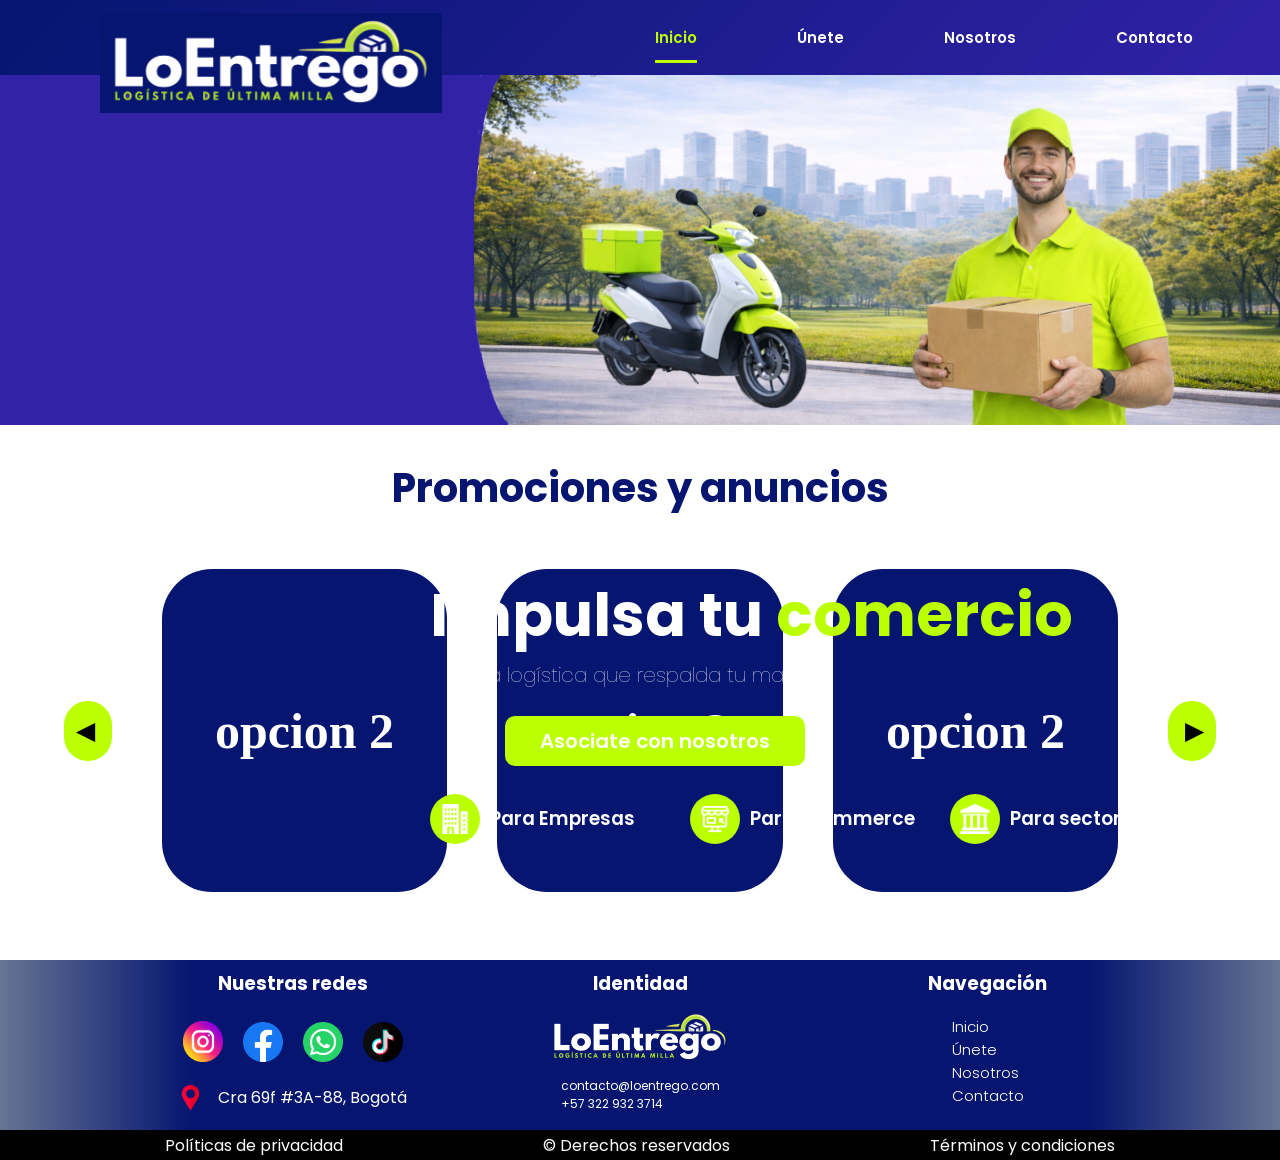
<file: index.html>
<!DOCTYPE html>
<html lang ="en">   
<head>   
    <link rel="stylesheet" href="CSS/stylesindex.css">
    <link href="https://fonts.googleapis.com/css2?family=Poppins:wght@400;600&display=swap" rel="stylesheet">
    <link href="https://fonts.googleapis.com/css2?family=League+Spartan:wght@100..900&display=swap" rel="stylesheet">
    <meta charset="UTF-8">
    <meta name="viewport" content="width=device-width, initial-scale=1.0">
    <title>Lo entrego - Tu Servicio de Mensajería</title>
</head>

<body>
<header>
    
    <div class="logo">
        <a href="index.html"><img src="IMG/LoEntrego2026 (1).png" class="logo-header"></a>
    </div>

    <nav class="menu">        
        <a href="index.html" class="singular">Inicio</a>
        <a href="Pages/Únete.html" class="prural">Únete</a>
        <a href="Pages/Nosotros.html" class="prural">Nosotros</a>
        <a href="Pages/Contacto.html" class="prural">Contacto</a>
    </nav>

</header>

<main>      

    <section class="section1">
        
        <div class="sect1-contenedor-derecho">
            <img src="IMG/imagen principal.png" class="fondo">
        </div>

        <div class="sect1-contenedor-izquierdo">
            <div class="primera-parte">
                <h1>Impulsa tu <span>comercio</span> </h1>
            </div>

            <div class="segunda-parte">
                <h2>La logística que respalda tu marca</h2>
            </div>

            <div class="tercera-parte">
                <button onclick="location.href='Pages/Únete.html'">Asociate con nosotros</button>
            </div>

            <div class="cuarta-parte">
                <div class="contenedor">
                    <div class="base">
                        <img src="IMG/edificios.png" class="imgsect4">
                    </div>
                    <h3>Para Empresas</h3>
                </div>
                <div class="contenedor">
                    <div class="base">
                        <img src="IMG/tienda-online.png" class="imgsect4">
                    </div>
                    <h3>Para Ecommerce</h3>
                </div>
                <div class="contenedor">
                    <div class="base">
                        <img src="IMG/edificio-del-banco.png" class="imgsect4">
                    </div>
                    <h3>Para sector público</h3>                                       
                </div>
            </div>
        </div>
    </section>

    <section class="section2">

        <h2>Promociones y anuncios</h2>

        <div class="sect2-contenedor-principal">
            
            <button class="atras">
                ◀
            </button>

            <div class="opción-31">opcion 2</div>
            <div class="opción-32">opcion 2</div>
            <div class="opción-33">opcion 2</div>    

            <button class="adelante">
                ▶
            </button> 

        </div>

    </section>
</main> 

<footer>

    <section class="contenedor-principal">
        <div class="cuadro">

            <h3>Nuestras redes</h3>

            <div class="text-redes">
                <img class="img-posicion-footer" src="IMG/marcador-de-posicion.png">
                <div>Cra 69f #3A-88, Bogotá</div>
            </div>

            <div class="redes">
                <a href="google.com" target="_blank"><img src="IMG/instagram.png" class="imgredes"></a>
                <a href="https://www.facebook.com/p/Lo-Entrego-61574848274230/" target="_blank"><img src="IMG/facebook.png" class="imgredes"></a>
                <a href="https://wa.me/573229323714" target="_blank"><img src="IMG/social.png" class="imgredes"></a>
                <a href="google.com" target="_blank"><img src="IMG/tik-tok.png" class="imgredes"></a>
            </div>

        </div>
        <div class="cuadro">

            <h3>Identidad</h3>

            <a href="index.html"><img src="IMG/LoEntrego2026 (1).png" class="logofooter"></a>

            <ul class="identidad-footer">
                <li>contacto@loentrego.com</li>
                <li>+57 322 932 3714</li>
            </ul>

        </div>
        <div class="cuadro">

            <h3>Navegación</h3>

            <ul class="nav-footer">
                <li><a href="index.html">Inicio</a></li>
                <li><a href="Pages/Únete.html">Únete</a></li>
                <li><a href="Pages/Nosotros.html">Nosotros</a></li>
                <li><a href="Pages/Contacto.html">Contacto</a></li>
            </ul>


        </div>
    </section>

    <section class="contenedor-inferior">

        <a>Políticas de privacidad</a>
        <a>© Derechos reservados</a>
        <a>Términos y condiciones</a>

    </section>
</footer> 

</body>
</html>
</file>
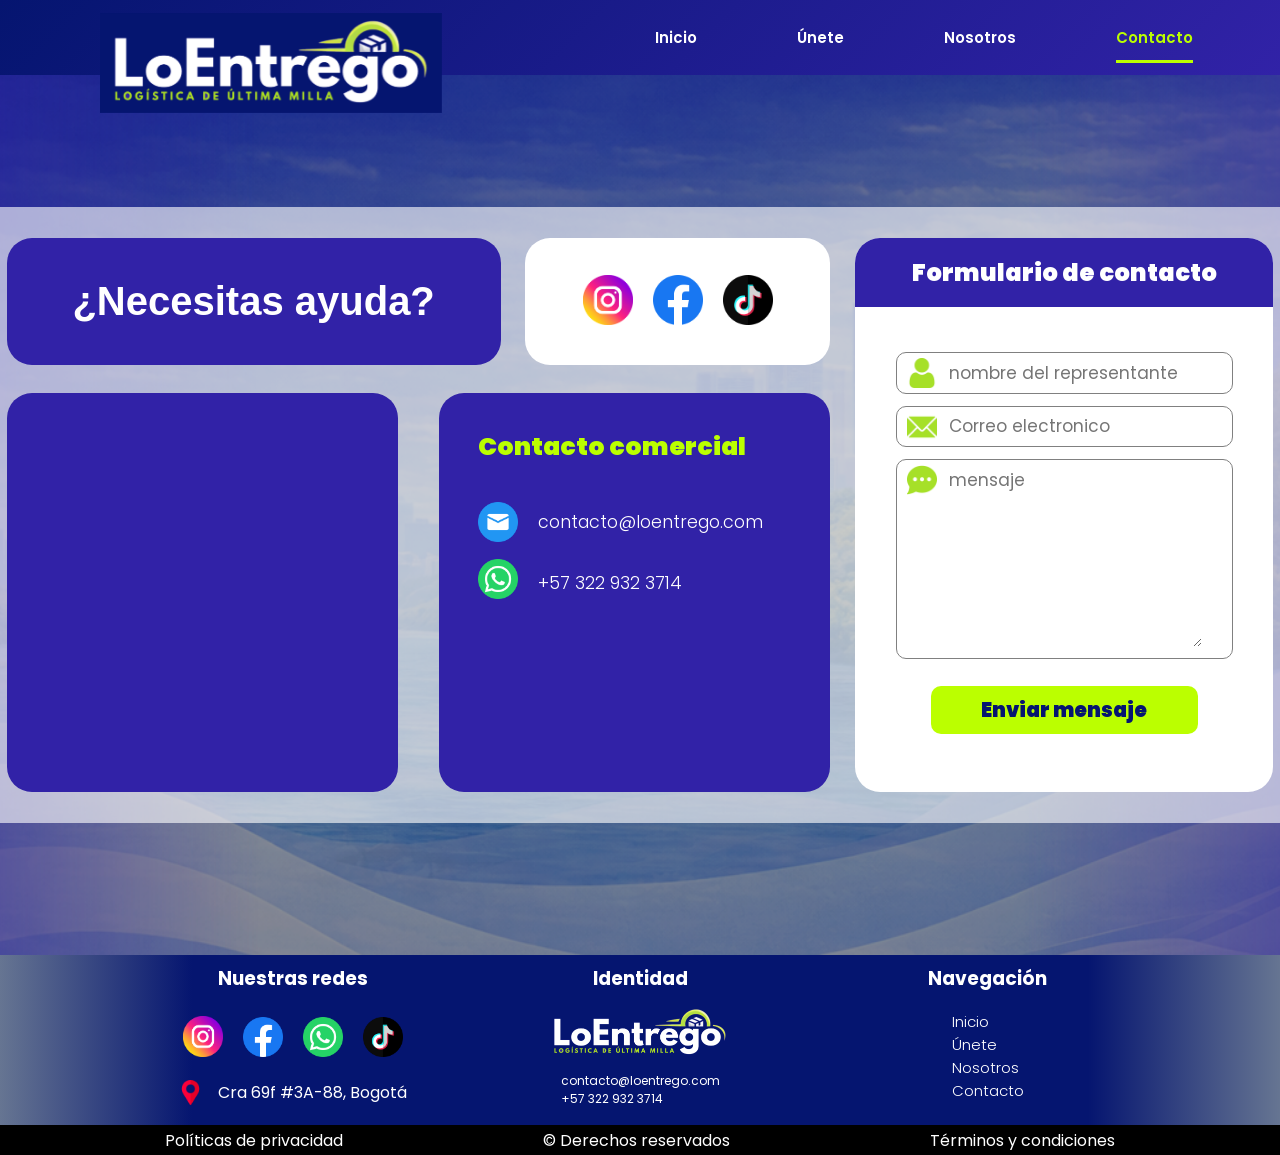
<file: Pages/Contacto.html>
<!DOCTYPE html>
<html lang="en">
<head>
    <link rel="stylesheet" href="../CSS/stylescontacto.css">
    <link href="https://fonts.googleapis.com/css2?family=Poppins:wght@400;600&display=swap" rel="stylesheet">
    <meta charset="UTF-8">
    <meta name="viewport" content="width=device-width, initial-scale=1.0">
    <title>Contáctanos – Servicio de Mensajería | Lo entrego</title>
</head>
<body>
<header>
    
    <div class="logo">
        <a href="../index.html"><img src="../IMG/LoEntrego2026 (1).png" class="logo-header"></a>
    </div>

    <nav class="menu">        
        <a href="../Pages/index.html" class="prural">Inicio</a>
        <a href="../Pages/Únete.html" class="prural">Únete</a>
        <a href="../Pages/Nosotros.html" class="prural">Nosotros</a>
        <a href="../Pages/Contacto.html" class="singular">Contacto</a>
    </nav>

</header>

<main>
    <section class="section1">
        <img src="../IMG/ChatGPT Image 13 ene 2026, 10_26_01 p.m..png" class="fondo-contacto">

        <div class="contenedor-principal">
            <div class="cont"> 
                 <div class="cont2">
                    <div class="cont2-superior">
                        <div class="supe-izq">
                             <h1>¿Necesitas ayuda?</h1>
                        </div>
                        <div class="supe-dere">
                            <a href="https://www.facebook.com/p/Lo-Entrego-61574848274230/" target="_blank"><img src="../IMG/instagram.png"></a>
                            <a href="https://www.facebook.com/p/Lo-Entrego-61574848274230/" target="_blank"><img src="../IMG/facebook.png"></a>
                            <a href="https://www.facebook.com/p/Lo-Entrego-61574848274230/" target="_blank"><img src="../IMG/tik-tok.png"></a>
                        </div>
                    </div>
                    <div class="cont2-inferior">
                        <div class="cont2-infizq">
                            <iframe src="https://www.google.com/maps/embed?pb=!1m18!1m12!1m3!1d1924.2322025297558!2d-74.13145030908696!3d4.626612405214541!2m3!1f0!2f0!3f0!3m2!1i1024!2i768!4f13.1!3m3!1m2!1s0x8e3f9ea991e3278b%3A0x6481d0ee5978d3c8!2zQ3JhLiA2OWYgIyAzQS04OCwgS2VubmVkeSwgQm9nb3TDoSwgRC5DLiwgQm9nb3TDoSwgQm9nb3TDoSwgRC5DLg!5e0!3m2!1sen!2sco!4v1771638633973!5m2!1sen!2sco" class="map" allowfullscreen="" loading="lazy" referrerpolicy="no-referrer-when-downgrade"></iframe>
                        </div>
                        <div class="cont2-infder">
                            <div class="box">
                                <h3>Contacto comercial</h3>
                                    <div class="mail">
                                        <img src="../IMG/mail.png">
                                        <p>contacto@loentrego.com</p>
                                    </div>
                                    <div class="cell">
                                        <a href="https://wa.me/573229323714" target="_blank"><img src="../IMG/social.png"></a>
                                        <p>+57 322 932 3714</p>
                                    </div>
                            </div>
                        </div>
                    </div>
                 </div>
                 <div class="cont1">
                    <div class="cont1-cabecera">
                        <h2>Formulario de contacto</h2>
                    </div>
                    <div class="cont1-residuo">
                        <div class="contform">
                            <div class="representante">
                                <img src="../IMG/user (1).png">
                                <input placeholder="nombre del representante">
                            </div>
                            <div class="correo-electronico">
                                <img src="../IMG/email (1).png">
                                <input placeholder="Correo electronico">
                            </div>
                            <div class="mensaje">
                                <img src="../IMG/chat.png">
                                <textarea placeholder="mensaje"></textarea>
                            </div>
                            <button class="envio">Enviar mensaje</button>
                        </div>
                        <div>
                            <img>
                            <p></p>
                        </div>
                    </div>
                 </div>
            </div>
        </div>

    </section>
</main>

<footer>
    <section class="contenedor-principal">
        <div class="cuadro">

            <h3>Nuestras redes</h3>

            <div class="text-redes">
                <img class="img-posicion-footer" src="../IMG/marcador-de-posicion.png">
                <div>Cra 69f #3A-88, Bogotá</div>
            </div>

            <div class="redes">
                <a href="google.com"><img src="../IMG/instagram.png" class="imgredes"></a>
                <a href="https://www.facebook.com/p/Lo-Entrego-61574848274230/"><img src="../IMG/facebook.png" class="imgredes"></a>
                <a href="google.com"><img src="../IMG/social.png" class="imgredes"></a>
                <a href="google.com"><img src="../IMG/tik-tok.png" class="imgredes"></a>
            </div>

        </div>
        <div class="cuadro">

            <h3>Identidad</h3>

            <a href="../index.html"><img src="../IMG/LoEntrego2026 (1).png" class="logofooter"></a>

            <ul class="identidad-footer">
                <li>contacto@loentrego.com</li>
                <li>+57 322 932 3714</li>
            </ul>

        </div>
        <div class="cuadro">

            <h3>Navegación</h3>

            <ul class="nav-footer">
                <li><a href="../Pages/index.html">Inicio</a></li>
                <li><a href="../Pages/Únete.html">Únete</a></li>
                <li><a href="../Pages/Nosotros.html">Nosotros</a></li>
                <li><a href="../Pages/Contacto.html">Contacto</a></li>
            </ul>


        </div>
    </section>

    <section class="contenedor-inferior">

        <a>Políticas de privacidad</a>
        <a>© Derechos reservados</a>
        <a>Términos y condiciones</a>

    </section>
</footer> 
    
</body>
</html>
</file>
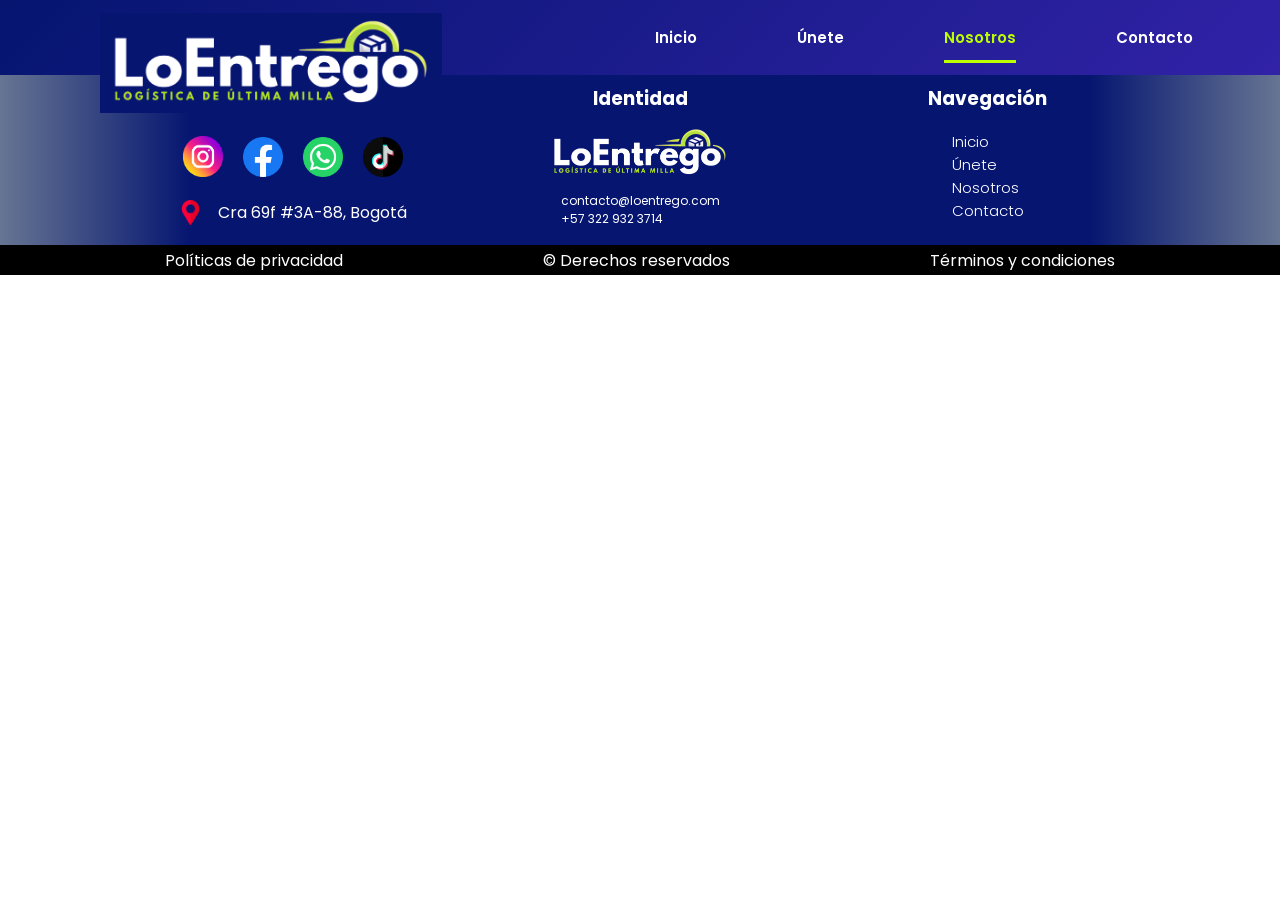
<file: Pages/Nosotros.html>
<!DOCTYPE html>
<html lang="en">
<head>
    <link rel="stylesheet" href="../CSS/stylesnosotros.css">
    <link href="https://fonts.googleapis.com/css2?family=Poppins:wght@400;600&display=swap" rel="stylesheet">
    <meta charset="UTF-8">
    <meta name="viewport" content="width=device-width, initial-scale=1.0">
    <title>Quiénes Somos – Lo entrego</title>
</head>
<body>
<header>
    
    <div class="logo">
        <a href="../index.html"><img src="../IMG/LoEntrego2026 (1).png" class="logo-header"></a>
    </div>

    <nav class="menu">        
        <a href="../Pages/index.html" class="prural">Inicio</a>
        <a href="../Pages/Únete.html" class="prural">Únete</a>
        <a href="../Pages/Nosotros.html" class="singular">Nosotros</a>
        <a href="../Pages/Contacto.html" class="prural">Contacto</a>
    </nav>

</header>

<main>
    <section class="section1">

    </section>
</main>
 
<footer>
    <section class="contenedor-principal">
        <div class="cuadro">

            <h3>Nuestras redes</h3>

            <div class="text-redes">
                <img class="img-posicion-footer" src="../IMG/marcador-de-posicion.png">
                <div>Cra 69f #3A-88, Bogotá</div>
            </div>

            <div class="redes">
                <a href="google.com"><img src="../IMG/instagram.png" class="imgredes"></a>
                <a href="https://www.facebook.com/p/Lo-Entrego-61574848274230/"><img src="../IMG/facebook.png" class="imgredes"></a>
                <a href="google.com"><img src="../IMG/social.png" class="imgredes"></a>
                <a href="google.com"><img src="../IMG/tik-tok.png" class="imgredes"></a>
            </div>

        </div>
        <div class="cuadro">

            <h3>Identidad</h3>

            <a href="../index.html"><img src="../IMG/LoEntrego2026 (1).png" class="logofooter"></a>

            <ul class="identidad-footer">
                <li>contacto@loentrego.com</li>
                <li>+57 322 932 3714</li>
            </ul>

        </div>
        <div class="cuadro">

            <h3>Navegación</h3>

            <ul class="nav-footer">
                <li><a href="../Pages/index.html">Inicio</a></li>
                <li><a href="../Pages/Únete.html">Únete</a></li>
                <li><a href="../Pages/Nosotros.html">Nosotros</a></li>
                <li><a href="../Pages/Contacto.html">Contacto</a></li>
            </ul>


        </div>
    </section>

    <section class="contenedor-inferior">

        <a>Políticas de privacidad</a>
        <a>© Derechos reservados</a>
        <a>Términos y condiciones</a>

    </section>
</footer> 

</body>
</html>
</file>
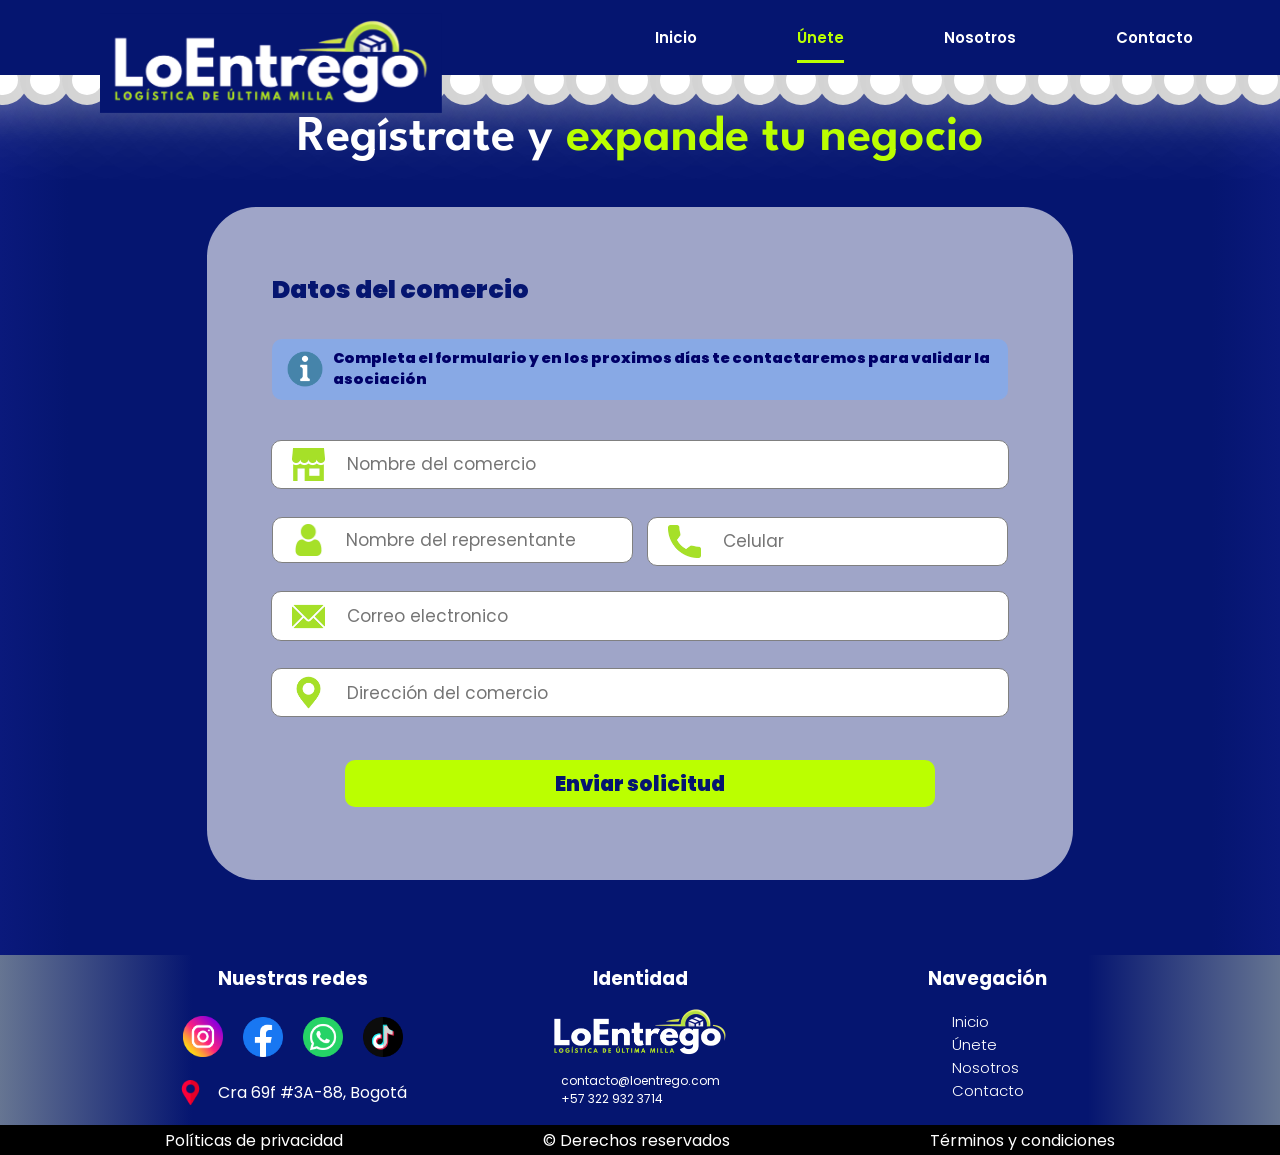
<file: Pages/Únete.html>
<!DOCTYPE html>
<html lang="en">
<head>
    <link rel="stylesheet" href="../CSS/Stylesunete.css">
    <link href="https://fonts.googleapis.com/css2?family=Poppins:wght@400;600&display=swap" rel="stylesheet">
    <link href="https://fonts.googleapis.com/css2?family=League+Spartan:wght@100..900&display=swap" rel="stylesheet">
    <meta charset="UTF-8">
    <meta name="viewport" content="width=device-width, initial-scale=1.0">
    <title>Trabaja con Nosotros – Oportunidades en Mensajería</title>
</head>
<body>
<header>
    
    <div class="logo">
        <a href="../index.html"><img src="../IMG/LoEntrego2026 (1).png" class="logo-header"></a>
    </div>

    <nav class="menu">        
        <a href="../Pages/index.html" class="prural">Inicio</a>
        <a href="../Pages/Únete.html" class="singular">Únete</a>
        <a href="../Pages/Nosotros.html" class="prural">Nosotros</a>
        <a href="../Pages/Contacto.html" class="prural">Contacto</a>
    </nav>

</header>

<main>
    <section class="section1">
        <div class="container">
            <div class="burbujas">

                 <span style="--i:11"></span>
                 <span style="--i:18"></span>
                 <span style="--i:21"></span>
                 <span style="--i:28"></span>
                 <span style="--i:15"></span>
                 <span style="--i:10"></span>
                 <span style="--i:12"></span>
                 <span style="--i:11"></span>
                 <span style="--i:13"></span>
                 <span style="--i:16"></span>
                 <span style="--i:21"></span>
                 <span style="--i:25"></span>
                 <span style="--i:24"></span>
                 <span style="--i:17"></span>
                 <span style="--i:10"></span>
                 <span style="--i:16"></span>
                 <span style="--i:14"></span>
                 <span style="--i:22"></span>
                 <span style="--i:19"></span>
                 <span style="--i:18"></span>
                 <span style="--i:21"></span>
                 <span style="--i:28"></span>
                 <span style="--i:15"></span>
                 <span style="--i:10"></span>
                 <span style="--i:16"></span>
                 <span style="--i:21"></span>
                 <span style="--i:10"></span>
                 <span style="--i:16"></span>
                 <span style="--i:14"></span>
                 <span style="--i:22"></span>
                 <span style="--i:19"></span>
                 <span style="--i:29"></span>
                 <span style="--i:12"></span>
                 <span style="--i:23"></span>
                 <span style="--i:25"></span>
                 <span style="--i:24"></span>
                 <span style="--i:17"></span>
                 <span style="--i:10"></span>
                 <span style="--i:16"></span>
                 <span style="--i:14"></span>
                 <span style="--i:22"></span>
                 <span style="--i:19"></span>
                 <span style="--i:29"></span>
                 <span style="--i:12"></span>
                 <span style="--i:23"></span>
        
            </div>
        </div>

        <div class="contenedor-principal">

            <div class="contenedor1">
                <h1>Regístrate y <span>expande tu negocio</span></h1>
            </div>

            <div class="contenedor2">
                <div class="box">
                    <div class="box-contenedor">
                        <h3>Datos del comercio</h3>
                        <div class="mensaje-box">
                            <img src="../IMG/informacion.png">
                            <p>Completa el formulario y en los proximos días te contactaremos para validar la asociación</p>
                        </div>
                        
                        <div class="box-input">
                            
                            <div class="cont-nombrecomercio">
                                <img src="../IMG/store.png" class="img"> 
                                <input class="nombre-comercio" placeholder="Nombre del comercio"> 
                            </div>
                            <div class="cont-pareja">
                                <div class="cont-representante">
                                    <img src="../IMG/user (1).png" class="img">
                                    <input class="nombre-representante" placeholder="Nombre del representante">
                                </div>
                                <div class="cont-celular">
                                    <img src="../IMG/call (1).png" class="img">
                                    <input class="celular" placeholder="Celular">
                                </div> 
                            </div>
                            <div class="cont-correo">
                                <img src="../IMG/email (1).png" class="img">
                                <input class="correo-electronico" placeholder="Correo electronico">
                            </div>
                            <div class="cont-location"> 
                                <img src="../IMG/location.png" class="img">
                                <input class="direccion-comercio" placeholder="Dirección del comercio">
                            </div>
                            
                            <button type="submit" class="solicitud">Enviar solicitud</button>
                        
                        </div>
                    </div>
                </div>
            </div>
        </div>
    </section>
</main>

<footer>

    <section class="contenedor-principal">
        <div class="cuadro">

            <h3>Nuestras redes</h3>

            <div class="text-redes">
                <img class="img-posicion-footer" src="../IMG/marcador-de-posicion.png">
                <div>Cra 69f #3A-88, Bogotá</div>
            </div>

            <div class="redes">
                <a href="google.com"><img src="../IMG/instagram.png" class="imgredes"></a>
                <a href="https://www.facebook.com/p/Lo-Entrego-61574848274230/"><img src="../IMG/facebook.png" class="imgredes"></a>
                <a href="google.com"><img src="../IMG/social.png" class="imgredes"></a>
                <a href="google.com"><img src="../IMG/tik-tok.png" class="imgredes"></a>
            </div>

        </div>
        <div class="cuadro">

            <h3>Identidad</h3>

            <a href="../index.html"><img src="../IMG/LoEntrego2026 (1).png" class="logofooter"></a>

            <ul class="identidad-footer">
                <li>contacto@loentrego.com</li>
                <li>+57 322 932 3714</li>
            </ul>

        </div>
        <div class="cuadro">

            <h3>Navegación</h3>

            <ul class="nav-footer">
                <li><a href="../Pages/index.html">Inicio</a></li>
                <li><a href="../Pages/Únete.html">Únete</a></li>
                <li><a href="../Pages/Nosotros.html">Nosotros</a></li>
                <li><a href="../Pages/Contacto.html">Contacto</a></li>
            </ul>


        </div>
    </section>

    <section class="contenedor-inferior">

        <a>Políticas de privacidad</a>
        <a>© Derechos reservados</a>
        <a>Términos y condiciones</a>

    </section>
</footer> 

</body>
</html>
</file>
<file: CSS/stylesindex.css>
body {
  display: flex;
  height: 100%;
  width: 100%;
  justify-content: center; 
  align-items: center;  
  flex-direction: column;
  margin: 0;
  padding: 0;
  box-sizing: border-box;
  opacity: 0;
  animation: fadeIn 0.3s ease-out forwards;
}

 header {
   position: sticky;
   top: 0px;
   height: 75px;
   width: 100%;
   z-index: 999;
   background: linear-gradient(
     135deg, #051570, #3122a7
   );
 }
   
   header .logo-header {
     position: absolute;
     display: flex;
     top: 12.5px;
     height: 100px;
     width: auto;
     left: 100px;
     z-index: 1000;  
   }

   header .menu {
     position: absolute;
     display: flex;
     top: 12.5px;
     height: 50px;
     width: 525px;
     right: 100px;
     gap: 100px;
     z-index: 1000;
   }
  
     header .menu .singular{
       color: #bbff00;
       font-family: 'Poppins', sans-serif;
       font-size: 15px;
       font-weight: 600;
       text-decoration: none;
       line-height: 50px;
       border-bottom: #bbff00;
       border-bottom: solid 3px;
       padding-bottom: 1;
       z-index: 1000;
     }
     
     header .menu .prural {
       color: white;
       font-family: 'Poppins', sans-serif;
       font-size: 15px;
       font-weight: 600;
       text-decoration: none;
       line-height: 50px;
       z-index: 1000;
     }
     
     header .menu a:hover {
       color: #bbff00;
     }
  
 footer {
   display: flex;
   justify-content: center;
   width: 100%;
   height: 200px;
   top: 0;
   position: relative;
   background: linear-gradient(
     to right,
     #667592,
     #051570 15%,
     #051570 85%,
     #667592
   )
 }

   footer .contenedor-inferior {
      display: flex;
      position: absolute;
      justify-content: center;   
      background-color: black;
      height: 30px;
      width: 100%;
      bottom: 0px;
      gap: 200px;
      border: 0;
      margin: 0;
      align-items: center;
   }

     footer .contenedor-inferior a{
       color: white;
       font-family: 'Poppins', sans-serif;
       text-align: center;
       border: 0;
       margin: 0;
     }

   footer .contenedor-principal {
     display: flex;
     height: 90%;
     width: 75%;
     gap: 50px;
     justify-content: space-between;
     align-items: center;
     max-width: 1500px; 
   }

     footer .contenedor-principal .cuadro {
       width: 265px;
       height: 140px;
       color: white;
       font-family: 'Poppins', sans-serif;
       display: flex;
       flex-direction: column;
       justify-content: center;
       align-items: center;
     }

     footer .contenedor-principal .cuadro h3 {
      position: absolute;
      top: -10px;
     }

     footer .contenedor-principal .cuadro .identidad-footer{
      list-style: none;
      color: white;
      padding-left: 0 !important;
      bottom: 40px;
      font-size: 12px;
      justify-items: center;
      margin-top: 5px;
     }

     footer .contenedor-principal .cuadro .logofooter{
       width: auto;
       height: 55px;
       margin-top: 35px;
     }

     footer .contenedor-principal .cuadro .identidad-footer{
      text-decoration: none;
      color: white;
     }

     footer .contenedor-principal .cuadro .nav-footer {
      list-style: none;
      text-decoration: none;
      color: white;
      padding-left: 0 !important;
      position: absolute;
      top: 40px;
      font-size: 15px;
      font-weight: 300;
     }

     footer .contenedor-principal .cuadro .nav-footer a{
      text-decoration: none;
      color: white;
     }

     footer .contenedor-principal .cuadro .nav-footer a:hover{
      color: #bbff00;;
     }


     footer .contenedor-principal .cuadro .redes{
      height: 50px;
      display: flex;
      flex-direction: row;
      width: auto;
      align-items: center;
      justify-content: start;
      gap: 20px;
      top: 60px;
      position: absolute;
     }

     footer .contenedor-principal .cuadro .redes .imgredes{
      height: auto;
      width: 40px;
     }

     footer .contenedor-principal .cuadro .text-redes{
      display: flex;
      position: absolute;
      bottom: 50px;
      flex-direction: row;
      gap: 15px;
      align-items: center;
      justify-content: center;
     }

     footer .contenedor-principal .cuadro .text-redes .img-posicion-footer{
      width: 25px;
      height: auto;
     }

 /* sección 1 */
 /* Contenedor primario sección 1*/
 .section1 {
   display: flex;
   flex-direction: row-reverse;
   flex-wrap: wrap;
   position: relative;
   background-color: #3122a7;
   gap: 95px;
   height: 350px;
   width: 100%;
   top: 0px;
   z-index: 500;
 }
 
   .section1 .sect1-contenedor-derecho{
     height: 350px;
     width: 810px;
   }
   
      .section1 .fondo{
        position: absolute;
        width: auto;
        right: 0;
        height: 350px;
        z-index: 1;
      }
   
   .section1 .sect1-contenedor-izquierdo{
     height: 350px;
     width: 1000px;
     display: flex;
     flex-direction: column;
     gap: 0;
     }
   
   .section1 .primera-parte h1 {
     color: white;
     font-family: 'Poppins', sans-serif;
     font-size: 60px;
     font-weight: 100%;
     text-align: start;
     margin-left: 150px;
     padding-bottom: 0;
     margin-bottom: 0;
   }
   
      .section1 .primera-parte h1 span {
        color: #bbff00;;
      }
   
   .section1 .segunda-parte h2 {
     color: white;
     font-family: 'Poppins', sans-serif;
     font-size: 20px;
     font-weight: 100;
     text-align: start; 
     margin-left: 200px;
     margin-top: 0;
   }
   
   .section1 .tercera-parte button {
   
     background-color: #bbff00;;
     border-radius: 10px;
     font-family: 'Poppins', sans-serif;
     width: 300px;
     height: 50px;
     color: white;
     font-size: 20px;
     font-weight: 600;
     border: 0;
     margin-left: 225px;
     margin-top: 10px;
     margin-bottom: 15px;
     margin-left: 225px;
     animation: respirar 2.8s ease-in-out infinite;
   }
   
   .section1 .tercera-parte button:hover{
     background-color: black;
     color: white;
   }
   
   .section1 .cuarta-parte {
     display: flex;
     gap: 10px;
     align-items: center;
     width: 900px;
     height: 100px; 
     margin-left: 150px;
     margin-bottom: 50px;
   }
   
   .section1 .contenedor {
     display: flex;
     flex-direction: row;
     height: 75px;
     width: 250px;
     align-items: center;
     justify-content: start;
     gap: 10px;
   }
   
   .section1 .cuarta-parte .base {
     display: flex;
     position: relative;
     border-radius: 50px;
     background-color: #bbff00;;
     height: 50px;
     width: 50px;
     align-items: center;
     justify-content: center;
   }
   
   .section1 .cuarta-parte .base .imgsect4 {
     height: 30px;
     width: 30px;
   }
   
   .section1 .cuarta-parte h3 {
     font-family: 'Poppins', sans-serif;   
     font-size: 10;
     font-weight: 600;
     color: white;
   }
   
 .section2 {
     display:flex;
     top: 0;
     width: 100%;
     height: 535px;
     position: relative;
     align-items: center;
     background-color: white;
     flex-direction: column;
 }
 
 .section2 h2 {
   color: #051570;
   font-family: 'Poppins', sans-serif;
   font-size: 40px;
   font-weight: 100%;
   top: 0px;
 }

 .section2 .sect2-contenedor-principal{
  display: flex;
  flex-direction: row;
  justify-content: center;
  align-items: center;
  height: 75%;
  width: 90%;
  gap: 50px;
  margin-bottom: 50px;
  
 }
 
.section2 .sect2-contenedor-principal .adelante{
  display: flex;
  align-items: center;
  justify-content: center;
  border-radius: 100;
  z-index: 15;
  height: 60px;
  width: 80px;
  padding-left: 10px;
  background-color: #bbff00;;
  border-radius: 100px;
  border: solid 0px;
  font-size: 25px;
  animation: respirar 2.8s ease-in-out infinite;
}

.section2 .sect2-contenedor-principal .adelante:hover{
  color: white;
  background-color: black;
  
}

.section2 .sect2-contenedor-principal .atras:hover{
  color: white;
  background-color: black;
}

.section2 .sect2-contenedor-principal .atras{
  border-radius: 100;
  display: flex;
  align-items: center;
  justify-content: center;
  z-index: 15;
  height: 60px;
  width: 80px;
  background-color: #bbff00;;
  border-radius: 50px;
  font-size: 25px;
  border: solid 0px;
  padding-right: 10px;
  animation: respirar 2.8s ease-in-out infinite;
}

.section2 .sect2-contenedor-principal .atras:hover{
  color: white;
}

  .section2 .sect2-contenedor-principal .atras img {
  height: 50px;
  width: auto;
}

.section2 .sect2-contenedor-principal .opción-31{
  background-color: #051570;
  height: 90%;
  width: 50%;
  color: white;
  display: flex;
  font-size: 50px;
  font-weight: 900;
  justify-content: center;
  align-items: center;
  border-radius: 50px;
}

.section2 .sect2-contenedor-principal .opción-32{
  background-color: #051570;
  height: 90%;
  width: 50%;
  color: white;
  display: flex;
  font-size: 50px;
  font-weight: 900;
  justify-content: center;
  align-items: center;
  border-radius: 50px;
}

.section2 .sect2-contenedor-principal .opción-33{
  background-color: #051570;
  height: 90%;
  width: 50%;
  color: white;
  display: flex;
  font-size: 50px;
  font-weight: 900;
  justify-content: center;
  align-items: center;
  border-radius: 50px;
}

@keyframes respirar {
  0% {
    transform: scale(1);
  }
  50% {
    transform: scale(1.06);
  }
  100% {
    transform: scale(1);
  }
}

@keyframes fadeIn {
   to {
     opacity: 1;
   }
  }


@media(max-width: 1024px) and (min-width: 768px) {

}

@media (max-width: 767px) {
 
}
</file>
<file: CSS/stylescontacto.css>
body {
  display: flex;
  height: 100%;
  width: 100%;
  justify-content: center; 
  align-items: center;  
  flex-direction: column;
  margin: 0;
  padding: 0;
  box-sizing: border-box;
  opacity: 0;
  animation: fadeIn 0.3s ease-out forwards;
}

 header {
   position: sticky;
   top: 0px;
   height: 75px;
   width: 100%;
   z-index: 999;
   background: linear-gradient(
     135deg, #051570, #3122a7
   );
 }

   header .logo-header {
     position: absolute;
     display: flex;
     top: 12.5px;
     height: 100px;
     width: auto;
     left: 100px;
     z-index: 1000;  
   }

   header .menu {
     position: absolute;
     display: flex;
     top: 12.5px;
     height: 50px;
     width: 525px;
     right: 100px;
     gap: 100px;
     z-index: 1000;
   }
  
     header .menu .singular{
       color: #bbff00;
       font-family: 'Poppins', sans-serif;
       font-size: 15px;
       font-weight: 600;
       text-decoration: none;
       line-height: 50px;
       border-bottom: #bbff00;
       border-bottom: solid 3px;
       padding-bottom: 1;
       z-index: 1000;
     }
     
     header .menu .prural {
       color: white;
       font-family: 'Poppins', sans-serif;
       font-size: 15px;
       font-weight: 600;
       text-decoration: none;
       line-height: 50px;
       z-index: 1000;
     }
     
     header .menu a:hover {
       color: #bbff00;
     }
  
 footer {
   display: flex;
   justify-content: center;
   width: 100%;
   height: 200px;
   top: 0;
   position: relative;
   background: linear-gradient(
     to right,
     #667592,
     #051570 15%,
     #051570 85%,
     #667592
   )
 }

   footer .contenedor-inferior {
      display: flex;
      position: absolute;
      justify-content: center;   
      background-color: black;
      height: 30px;
      width: 100%;
      bottom: 0px;
      gap: 200px;
      border: 0;
      margin: 0;
      align-items: center;
   }

     footer .contenedor-inferior a{
       color: white;
       font-family: 'Poppins', sans-serif;
       text-align: center;
       border: 0;
       margin: 0;
     }

   footer .contenedor-principal {
     display: flex;
     height: 90%;
     width: 75%;
     gap: 50px;
     justify-content: space-between;
     align-items: center;
     max-width: 1500px; 
   }

     footer .contenedor-principal .cuadro {
       width: 265px;
       height: 140px;
       color: white;
       font-family: 'Poppins', sans-serif;
       display: flex;
       flex-direction: column;
       justify-content: center;
       align-items: center;
     }

     footer .contenedor-principal .cuadro h3 {
      position: absolute;
      top: -10px;
     }

     footer .contenedor-principal .cuadro .identidad-footer{
      list-style: none;
      color: white;
      padding-left: 0 !important;
      bottom: 40px;
      font-size: 12px;
      justify-items: center;
      margin-top: 5px;
     }

     footer .contenedor-principal .cuadro .logofooter{
       width: auto;
       height: 55px;
       margin-top: 35px;
     }

     footer .contenedor-principal .cuadro .identidad-footer{
      text-decoration: none;
      color: white;
     }

     footer .contenedor-principal .cuadro .nav-footer {
      list-style: none;
      text-decoration: none;
      color: white;
      padding-left: 0 !important;
      position: absolute;
      top: 40px;
      font-size: 15px;
      font-weight: 300;
     }

     footer .contenedor-principal .cuadro .nav-footer a{
      text-decoration: none;
      color: white;
     }

     footer .contenedor-principal .cuadro .nav-footer a:hover{
      color: #bbff00;;
     }

     footer .contenedor-principal .cuadro .redes{
      height: 50px;
      display: flex;
      flex-direction: row;
      width: auto;
      align-items: center;
      justify-content: start;
      gap: 20px;
      top: 60px;
      position: absolute;
     }

     footer .contenedor-principal .cuadro .redes .imgredes{
      height: auto;
      width: 40px;
     }

     footer .contenedor-principal .cuadro .text-redes{
      display: flex;
      position: absolute;
      bottom: 50px;
      flex-direction: row;
      gap: 15px;
      align-items: center;
      justify-content: center;
     }

     footer .contenedor-principal .cuadro .text-redes .img-posicion-footer{
      width: 25px;
      height: auto;
     }

 .section1{
  display: flex;
  justify-content: center;
  align-items: center;
  height: 880px;
  width: 1905px;
  position: relative;
  top: 0;
  background-color: #3122a7;
 }

   .section1 .fondo-contacto{
      max-width: 1905px;
      width: 100%;
      height: 100%;
      -webkit-mask-image: linear-gradient(
       to right,
       transparent 0%,
       black 30%,
       black 70%,
       transparent 100%
      );
   }

   .section1 .contenedor-principal {
      display: flex;
      position: absolute;
      
      align-items: center;
      justify-content: center;
      height: 70%;
      width: 70%;
      background-color: #ffffff9d;;
      border-radius: 25px;
      max-width: 1800px;
   }

   .section1 .contenedor-principal .cont{
    display: flex;
    flex-direction: row;
    align-items: center;
    justify-content: center;
    gap: 2%;
    height: 90%;
    width: 95%;
    z-index: 10;
    border-radius: 25px;
   }

   .section1 .contenedor-principal .cont1{
    background-color: white;
    height: 100%;
    width: 33%;
    z-index: 10;
    border-radius: 25px;
    display: flex;
    flex-direction: column;
    gap: 25px;
   }

   .section1 .contenedor-principal .cont1 .cont1-cabecera{
    background-color: #3122a7;
    border-radius: 25px;
    height: 12.5%;
    width: 100%;
    display: flex;
    border-end-end-radius: 0px;
    border-end-start-radius: 0px;
    align-items: center;
    justify-content: center;
   }

   .section1 .contenedor-principal .cont1 .cont1-cabecera h2{
    color: white;
    font-family: 'Poppins', sans-serif;
    font-weight: 900;
   }

   .section1 .contenedor-principal .cont1 .cont1-residuo{
    display: flex;
    flex-direction: column;
    gap: 10px;
    align-items: center;
    height: 100%;
    margin-top: 20px;
   }

   .section1 .contenedor-principal .cont1 .cont1-residuo .contform{
    height: 100%;
    width: 80%;
    display: flex;
    flex-direction: column;
    align-items: center;
    gap: 3%;
   }

   .section1 .contenedor-principal .cont1 .cont1-residuo .contform .representante{
    display: flex;
    flex-direction: row;
    width: 100%;
    height: 10%;
    gap: 10px;
    border: solid 1px gray;
    align-items: center;
    border-radius: 10px;
    justify-items: start;
   }

     .section1 .contenedor-principal .cont1 .cont1-residuo .contform .representante img{
      height: 30px;
      width: auto;
      margin-left: 10px;
     }
  
     .section1 .contenedor-principal .cont1 .cont1-residuo .contform .representante input{
      width: 75%;
      height: 90%;
      border: solid 0px;
      font-family: 'Poppins', sans-serif;
      border: solid 0;
      font-size: 17px;
      font-weight: 400;
      border-radius: 10px;
     }

     .section1 .contenedor-principal .cont1 .cont1-residuo .contform .representante input:focus{
      outline: none;
     }
  
   .section1 .contenedor-principal .cont1 .cont1-residuo .contform .correo-electronico{
    display: flex;
    flex-direction: row;
    width: 100%;
    height: 10%;
    gap: 10px;
    border: solid 1px gray;
    border-radius: 10px;
    justify-items: start;
   }

     .section1 .contenedor-principal .cont1 .cont1-residuo .contform .correo-electronico img{
      height: 30px;
      width: auto;
      margin-left: 10px;
      margin-top: 5px;
     }
  
     .section1 .contenedor-principal .cont1 .cont1-residuo .contform .correo-electronico input{
      width: 75%;
      height: 95%;
      border: solid 0px;
      font-family: 'Poppins', sans-serif;
      border: solid 0;
      font-size: 17px;
      font-weight: 400;
      border-radius: 10px;
     }

     .section1 .contenedor-principal .cont1 .cont1-residuo .contform .correo-electronico input:focus{
      outline: none;
     }
  
     .section1 .contenedor-principal .cont1 .cont1-residuo .contform .mensaje{
      display: flex;
      flex-direction: row;
      width: 100%;
      height: 50%;
      gap: 10px;
      border: solid 1px gray;
      border-radius: 10px;
      align-items: start; 
      justify-items: start; 
     }

     .section1 .contenedor-principal .cont1 .cont1-residuo .contform .mensaje img{
      height: 30px;
      width: auto;
      margin-left: 10px;
      margin-top: 5px;
     }
  
     .section1 .contenedor-principal .cont1 .cont1-residuo .contform .mensaje textarea{
      width: 75%;
      height: 90%;
      border: solid 0px;
      font-family: 'Poppins', sans-serif;
      border: solid 0;
      font-size: 17px;
      font-weight: 400;
      border-radius: 10px;
      margin-top: 5px;
     }

     .section1 .contenedor-principal .cont1 .cont1-residuo .contform .mensaje textarea:focus{
      outline: none;
     }

   .section1 .contenedor-principal .cont1 .cont1-residuo .contform .envio{
    background-color: #bbff00;
    width: 80%;
    height: 12%;
    border-radius: 10px;
    border: solid 0px;
    color: #051570;
    font-family: 'Poppins', sans-serif;
    font-size: 20px;
    margin-top: 15px;
    font-weight: 900;
    animation: respirar 2.8s ease-in-out infinite;
   }

   .section1 .contenedor-principal .cont1 .cont1-residuo .contform .envio:hover{
    color: white;
    background-color: black;
   }

   .section1 .contenedor-principal .cont2{
    height: 100%;
    width: 65%;
    z-index: 10;
    border-radius: 25px;
    display: flex;
    flex-direction: column;
    gap: 5%;
   }

   .section1 .contenedor-principal .cont2 .cont2-superior{
    height: 23%;
    width: 100%;
    border-radius: 25px;
    display: flex;
    gap: 3%;
   }

   .section1 .contenedor-principal .cont2 .cont2-superior .supe-izq{
    height: 100%;
    width: 60%;
    display: flex;
    align-items: center;
    justify-content: center;
    background-color: white;
    border-radius: 25px;
    background-color: #3122a7;
   }

   .section1 .contenedor-principal .cont2 .cont2-superior .supe-dere{
    height: 100%;
    width: 37%;
    display: flex;
    align-items: center;
    justify-content: center;
    gap: 20px;
    flex-direction: row;
    background-color: white;
    border-radius: 25Px;
   }

   .section1 .contenedor-principal .cont2 .cont2-superior .supe-dere img{
    height: 50px;
    width: auto;
   }

   .section1 .contenedor-principal .cont2 .cont2-superior h1{
       color: white;
       font-family: "League Spartan", sans-serif;
       font-size: 40px;
       font-weight: 700;
   }

   .section1 .contenedor-principal .cont2 .cont2-inferior{
    height: 72%;
    width: 100%;
    border-radius: 25px;
    display: flex;
    flex-direction: row;
    gap: 5%;
   }

   .section1 .contenedor-principal .cont2 .cont2-infizq{
    background-color: #3122a7;
    width: 47.5%;
    height: 100%;
    border-radius: 25px;
   }

    .section1 .contenedor-principal .cont2 .cont2-infizq .map{
      width: 100%;
      height: 100%;
      border: solid 0;
      border-radius: 25px;
    }

   .section1 .contenedor-principal .cont2 .cont2-infder{
    background-color: #3122a7;
    width: 47.5%;
    height: 100%;
    border-radius: 25px;
    display: flex;
    justify-content: center;
    align-items: center;
   }

   .section1 .contenedor-principal .cont2 .cont2-infder .box{
    display: flex;
    flex-direction: column;
    gap: 0;
    width: 80%;
    height: 95%;
   }

     .section1 .contenedor-principal .cont2 .cont2-infder h3{
       color: #bbff00;
       font-family: 'Poppins', sans-serif;
       font-size: 25px;
       font-weight: 900;
     }
    
     .section1 .contenedor-principal .cont2 .cont2-infder .cell{
       display: flex;
       flex-direction: row;
       gap: 20px;
       color: white;
       font-family: 'Poppins', sans-serif;
       font-size: 17.5px;
       font-weight: 300;
       align-items: center;
     }

       .section1 .contenedor-principal .cont2 .cont2-infder .cell img{
        width: auto;
        height: 40px;
       }

     .section1 .contenedor-principal .cont2 .cont2-infder .mail{
       display: flex;
       flex-direction: row;
       align-items: center;
       gap: 20px;
       color: white;
       font-family: 'Poppins', sans-serif;
       font-size: 17.5px;
       font-weight: 300;
     }

       .section1 .contenedor-principal .cont2 .cont2-infder .mail img{
        width: auto;
        height: 40px;
       }

       @keyframes respirar {
        0% {
          transform: scale(1);
        }
        50% {
          transform: scale(1.06);
        }
        100% {
          transform: scale(1);
        }
       }

       @keyframes fadeIn {
        to {
          opacity: 1;
        }
       }
</file>
<file: CSS/stylesnosotros.css>
body {
  display: flex;
  height: 100%;
  width: 100%;
  justify-content: center; 
  align-items: center;  
  flex-direction: column;
  margin: 0;
  padding: 0;
  box-sizing: border-box;
  opacity: 0;
  animation: fadeIn 0.3s ease-out forwards;
}

 header {
   position: sticky;
   top: 0px;
   height: 75px;
   width: 100%;
   z-index: 999;
   background: linear-gradient(
     135deg, #051570, #3122a7
   );
 }
   /* Header izq */
   header .logo-header {
     position: absolute;
     display: flex;
     top: 12.5px;
     height: 100px;
     width: auto;
     left: 100px;
     z-index: 1000;  
   }

   /* Header dere */
   header .menu {
     position: absolute;
     display: flex;
     top: 12.5px;
     height: 50px;
     width: 525px;
     right: 100px;
     gap: 100px;
     z-index: 1000;
   }
  
     header .menu .singular{
       color: #bbff00;
       font-family: 'Poppins', sans-serif;
       font-size: 15px;
       font-weight: 600;
       text-decoration: none;
       line-height: 50px;
       border-bottom: #bbff00;
       border-bottom: solid 3px;
       padding-bottom: 1;
       z-index: 1000;
     }
     
     header .menu .prural {
       color: white;
       font-family: 'Poppins', sans-serif;
       font-size: 15px;
       font-weight: 600;
       text-decoration: none;
       line-height: 50px;
       z-index: 1000;
     }
     
     header .menu a:hover {
       color: #bbff00;
     }
  
 footer {
   display: flex;
   justify-content: center;
   width: 100%;
   height: 200px;
   top: 0;
   position: relative;
   background: linear-gradient(
     to right,
     #667592,
     #051570 15%,
     #051570 85%,
     #667592
   )
 }

   footer .contenedor-inferior {
      display: flex;
      position: absolute;
      justify-content: center;   
      background-color: black;
      height: 30px;
      width: 100%;
      bottom: 0px;
      gap: 200px;
      border: 0;
      margin: 0;
      align-items: center;
   }

     footer .contenedor-inferior a{
       color: white;
       font-family: 'Poppins', sans-serif;
       text-align: center;
       border: 0;
       margin: 0;
     }

   footer .contenedor-principal {
     display: flex;
     height: 90%;
     width: 75%;
     gap: 50px;
     justify-content: space-between;
     align-items: center;
     max-width: 1500px; 
   }

     footer .contenedor-principal .cuadro {
       width: 265px;
       height: 140px;
       color: white;
       font-family: 'Poppins', sans-serif;
       display: flex;
       flex-direction: column;
       justify-content: center;
       align-items: center;
     }

     /* General titulo */
     footer .contenedor-principal .cuadro h3 {
      position: absolute;
      top: -10px;
     }

     /* columna identidad */
     footer .contenedor-principal .cuadro .identidad-footer{
      list-style: none;
      color: white;
      padding-left: 0 !important;
      bottom: 40px;
      font-size: 12px;
      justify-items: center;
      margin-top: 5px;
     }

     footer .contenedor-principal .cuadro .logofooter{
       width: auto;
       height: 55px;
       margin-top: 35px;
     }

     footer .contenedor-principal .cuadro .identidad-footer{
      text-decoration: none;
      color: white;
     }

     /* columna navegación */
     footer .contenedor-principal .cuadro .nav-footer {
      list-style: none;
      text-decoration: none;
      color: white;
      padding-left: 0 !important;
      position: absolute;
      top: 40px;
      font-size: 15px;
      font-weight: 300;
     }

     footer .contenedor-principal .cuadro .nav-footer a{
      text-decoration: none;
      color: white;
     }

     footer .contenedor-principal .cuadro .nav-footer a:hover{
      color: #bbff00;;
     }

     /* columna redes */
     footer .contenedor-principal .cuadro .redes{
      height: 50px;
      display: flex;
      flex-direction: row;
      width: auto;
      align-items: center;
      justify-content: start;
      gap: 20px;
      top: 60px;
      position: absolute;
     }

     footer .contenedor-principal .cuadro .redes .imgredes{
      height: auto;
      width: 40px;
     }

     footer .contenedor-principal .cuadro .text-redes{
      display: flex;
      position: absolute;
      bottom: 50px;
      flex-direction: row;
      gap: 15px;
      align-items: center;
      justify-content: center;
     }

     footer .contenedor-principal .cuadro .text-redes .img-posicion-footer{
      width: 25px;
      height: auto;
     }

     @keyframes fadeIn {
        to {
          opacity: 1;
        }
       }
</file>
<file: CSS/Stylesunete.css>
body {
  display: flex;
  height: 100%;
  width: 100%;
  justify-content: center; 
  align-items: center;  
  flex-direction: column;
  margin: 0;
  padding: 0;
  box-sizing: border-box;
  opacity: 0;
  animation: fadeIn 0.3s ease-out forwards;
}

 header {
   position: sticky;
   top: 0px;
   height: 75px;
   width: 100%;
   z-index: 999;
   background: linear-gradient(
     135deg, #051570, #051570
   );
 }
   
   header .logo-header {
     position: absolute;
     display: flex;
     top: 12.5px;
     height: 100px;
     width: auto;
     left: 100px;
     z-index: 1000;  
   }
   
   header .menu {
     position: absolute;
     display: flex;
     top: 12.5px;
     height: 50px;
     width: 525px;
     right: 100px;
     gap: 100px;
     z-index: 1000;
   }
  
     header .menu .singular{
       color: #bbff00;
       font-family: 'Poppins', sans-serif;
       font-size: 15px;
       font-weight: 600;
       text-decoration: none;
       line-height: 50px;
       border-bottom: #bbff00;
       border-bottom: solid 3px;
       padding-bottom: 1;
       z-index: 1000;
     }
     
     header .menu .prural {
       color: white;
       font-family: 'Poppins', sans-serif;
       font-size: 15px;
       font-weight: 600;
       text-decoration: none;
       line-height: 50px;
       z-index: 1000;
     }
     
     header .menu a:hover {
       color: #bbff00;
     }
  
 footer {
   display: flex;
   justify-content: center;
   width: 100%;
   height: 200px;
   top: 0;
   z-index: 10;
   position: relative;
   background: linear-gradient(
     to right,
     #667592,
     #051570 15%,
     #051570 85%,
     #667592
   )
 }

   footer .contenedor-inferior {
      display: flex;
      position: absolute;
      justify-content: center;   
      background-color: black;
      height: 30px;
      width: 100%;
      bottom: 0px;
      gap: 200px;
      border: 0;
      margin: 0;
      align-items: center;
   }

     footer .contenedor-inferior a{
       color: white;
       font-family: 'Poppins', sans-serif;
       text-align: center;
       border: 0;
       margin: 0;
     }

   footer .contenedor-principal {
     display: flex;
     height: 90%;
     width: 75%;
     gap: 50px;
     justify-content: space-between;
     align-items: center;
     max-width: 1500px; 
   }

     footer .contenedor-principal .cuadro {
       width: 265px;
       height: 140px;
       color: white;
       font-family: 'Poppins', sans-serif;
       display: flex;
       flex-direction: column;
       justify-content: center;
       align-items: center;
     }

     footer .contenedor-principal .cuadro h3 {
      position: absolute;
      top: -10px;
     }

     footer .contenedor-principal .cuadro .identidad-footer{
      list-style: none;
      color: white;
      padding-left: 0 !important;
      bottom: 40px;
      font-size: 12px;
      justify-items: center;
      margin-top: 5px;
     }

     footer .contenedor-principal .cuadro .logofooter{
       width: auto;
       height: 55px;
       margin-top: 35px;
     }

     footer .contenedor-principal .cuadro .identidad-footer{
      text-decoration: none;
      color: white;
     }

     footer .contenedor-principal .cuadro .nav-footer {
      list-style: none;
      text-decoration: none;
      color: white;
      padding-left: 0 !important;
      position: absolute;
      top: 40px;
      font-size: 15px;
      font-weight: 300;
     }

     footer .contenedor-principal .cuadro .nav-footer a{
      text-decoration: none;
      color: white;
     }

     footer .contenedor-principal .cuadro .nav-footer a:hover{
      color: #bbff00;;
     }

     footer .contenedor-principal .cuadro .redes{
      height: 50px;
      display: flex;
      flex-direction: row;
      width: auto;
      align-items: center;
      justify-content: start;
      gap: 20px;
      top: 60px;
      position: absolute;
     }

     footer .contenedor-principal .cuadro .redes .imgredes{
      height: auto;
      width: 40px;
     }

     footer .contenedor-principal .cuadro .text-redes{
      display: flex;
      position: absolute;
      bottom: 50px;
      flex-direction: row;
      gap: 15px;
      align-items: center;
      justify-content: center;
     }

     footer .contenedor-principal .cuadro .text-redes .img-posicion-footer{
      width: 25px;
      height: auto;
     }

  .section1{
    display: flex;
    justify-content: center;
    align-items: center;
    height: 880px;
    width: 1905px;
    position: relative;
    top: 0;
     background: linear-gradient(
     to right,
     #212BB0,
     #051570 20%,
     #051570 80%,
     #212BB0
   )
  }

   .section1 .container .burbujas{
    width: 1905px;
    height: 100vh;
    overflow: hidden;
    position: relative;
   }

   .section1 .burbujas{
    position: relative;
    display: flex;
    z-index: 0;
   }

   .section1 .burbujas span{
    position: relative;
    height: 30px;
    width: 30px;
    background-color: white;
    margin: 0 6px;
    border-radius: 50%;
    box-shadow: 0 0 0 10px rgb(211, 211, 211), 0 0 50px white, 0 0 100px white;
    animation: bubbles 20s linear infinite;
    animation-duration: calc(300s / var(--i)) ;
    z-index: 0;
   }

   .section1 .fondo-unete{
      max-width: 1905px;
      width: 100%;
      height: 100%;
      -webkit-mask-image: linear-gradient(
      to right, 
       transparent 0%,
       black 20%,
       black 80%,
       transparent 100%
      );
    }

   .section1 .contenedor-principal {
      display: flex;
      position: absolute;
      height: 100%;
      width: 65%;
      max-width: 1905px;
      flex-direction: column;
      gap: 3%;
   }

     .section1 .contenedor-principal .contenedor1{
      display: flex;
      align-items: center;
      justify-content: start;
      flex-direction: column;
      width: 100%;
      height: 18%;
      gap: 0;
     }

        .section1 h1{
         color: white;
         font-weight: 600;
         font-size: 50px;
         font-family: "League Spartan", sans-serif;
         z-index: 10;
         border: 0;
         padding: 0;
         margin: 0;
         margin-top: 40px;
        }
   
        .section1 span{
         color: #bbff00;
        }
   
     .section1 .contenedor-principal .contenedor2{
      display: flex;
      justify-content: center;
      width: 100%;
      height: 85%;
     }

     .section1 .contenedor-principal .box{
      display: flex;
      align-items: center;
      justify-content: center;
      height: 90%;
      width: 70%;
      overflow: hidden;
      background-color: #ffffff9d;
      border-radius: 50px;
      border: solid 0px;
      z-index: 3;
     }

     .section1 .contenedor-principal .box .box-contenedor{
      display: flex;
      flex-direction: column;
      height: 90%;
      width: 85%;
      font-family: 'Poppins', sans-serif;
      gap: 5%;
     }

     .section1 .contenedor-principal .box .box-contenedor h3{
        font-size: 25px;
        font-weight: 900;
        margin-top: 30px;
        margin-bottom: 0;
        color: #051570;
      }

      .section1 .contenedor-principal .box .box-contenedor .mensaje-box{
       background-color: #75acff88;
       border-radius: 10px;
       color: rgb(0, 0, 104);
       height: 10%;
       width: 100%;
       display: flex;
       flex-direction: row;
       gap: 10px;
       align-items: center;
       justify-content: start;
      }

        .section1 .contenedor-principal .box .box-contenedor .mensaje-box img{
           height: 60%;
           width: auto;
           margin-left: 15px;
         }
 
         .section1 .contenedor-principal .box .box-contenedor .mensaje-box p{
           font-size: 14.5px;
           font-weight: 900;
         }

      .section1 .contenedor-principal .box .box-contenedor .box-input{
       width: 100%;
       height: 65%;
       display: flex;
       align-items: center;
       flex-direction: column;
       gap: 7%;
       margin-top: 10px;
      }
      
        .section1 .contenedor-principal .box .box-contenedor .box-input .cont-nombrecomercio{
         display: flex;
         flex-direction: row;
         height: 12%;
         width: 100%;
         gap: 20px;
         justify-content: start;
         align-items: center;
         background-color: white;
         border-radius: 10px;
         border: solid 1px gray;
        }

           .section1 .contenedor-principal .box .box-contenedor .box-input .cont-nombrecomercio img{
            height: 70%;
            width: auto;
            margin-left: 20px;
           }

           .section1 .contenedor-principal .box .box-contenedor .box-input .cont-nombrecomercio input{ 
              width: 85%;
              height: 95%;
              border-radius: 10px;
              font-family: 'Poppins', sans-serif;
              font-size: 17px;
              font-weight: 400;
              border: solid 0px
             }
          
           .section1 .contenedor-principal .box .box-contenedor .box-input .cont-nombrecomercio input:focus{
            outline: none;
           }

        .section1 .contenedor-principal .box .box-contenedor .box-input .cont-pareja{
         display: flex;
         flex-direction: row;
         height: 12%;
         width: 100%;
         gap: 2%;
         margin: 0;
        }

           .section1 .contenedor-principal .box .box-contenedor .box-input .cont-pareja .cont-representante{
            display: flex;
            flex-direction: row;
            height: 95%;
            width: 49%;
            gap: 20px;
            justify-content: start;
            align-items: center;
            background-color: white;
            border-radius: 10px;
            border: solid 1px gray;
           }

            .section1 .contenedor-principal .box .box-contenedor .box-input .cont-pareja .cont-representante img{
            height: 70%;
            width: auto;
            margin-left: 20px;
            }

            .section1 .contenedor-principal .box .box-contenedor .box-input .cont-pareja .cont-representante input{
              width: 70%;
              height: 95%;
              border-radius: 10px;
              font-family: 'Poppins', sans-serif;
              font-size: 17px;
              font-weight: 400;
              border: solid 0px
            }

            .section1 .contenedor-principal .box .box-contenedor .box-input .cont-pareja .cont-representante input:focus{
              outline: none;
            }

           .section1 .contenedor-principal .box .box-contenedor .box-input .cont-pareja .cont-celular{
            display: flex;
            flex-direction: row;
            height: 100%;
            width: 49%;
            gap: 20px;
            justify-content: start;
            align-items: center;
            background-color: white;
            border-radius: 10px;
            border: solid 1px gray;
           }

            .section1 .contenedor-principal .box .box-contenedor .box-input .cont-pareja .cont-celular img{
              height: 70%;
              width: auto;
              margin-left: 20px;
            }

            .section1 .contenedor-principal .box .box-contenedor .box-input .cont-pareja .cont-celular input{
              width: 70%;
              height: 95%;
              border-radius: 10px;
              font-family: 'Poppins', sans-serif;
              font-size: 17px;
              font-weight: 400;
              border: solid 0px
            }

            .section1 .contenedor-principal .box .box-contenedor .box-input .cont-pareja .cont-celular input:focus{ 
            outline: none;
            }
           
           .section1 .contenedor-principal .box .box-contenedor .box-input .cont-correo{
            display: flex;
            flex-direction: row;
            height: 12%;
            width: 100%;
            gap: 20px;
            justify-content: start;
            align-items: center;
            background-color: white;
            border-radius: 10px;
            border: solid 1px gray;
           }

             .section1 .contenedor-principal .box .box-contenedor .box-input .cont-correo img{
              height: 70%;
              width: auto;
              margin-left: 20px;
             }

             .section1 .contenedor-principal .box .box-contenedor .box-input .cont-correo input{
              width: 85%;
              height: 95%;
              border-radius: 10px;
              font-family: 'Poppins', sans-serif;
              font-size: 17px;
              font-weight: 400;
              border: solid 0px
             }

             .section1 .contenedor-principal .box .box-contenedor .box-input .cont-correo input:focus{
              outline: none;
             }

           .section1 .contenedor-principal .box .box-contenedor .box-input .cont-location{
            display: flex;
            flex-direction: row;
            height: 12%;
            width: 100%;
            gap: 20px;
            justify-content: start;
            align-items: center;
            background-color: white;
            border-radius: 10px;
            border: solid 1px gray;
           }

             .section1 .contenedor-principal .box .box-contenedor .box-input .cont-location img{
              height: 70%;
              width: auto;
              margin-left: 20px;
             }
 
             .section1 .contenedor-principal .box .box-contenedor .box-input .cont-location input{
              width: 85%;
              height: 95%;
              border-radius: 10px;
              font-family: 'Poppins', sans-serif;
              font-size: 17px;
              font-weight: 400;
              border: solid 0px
             }

             .section1 .contenedor-principal .box .box-contenedor .box-input .cont-location input:focus{
              outline: none;
             }
    
           .section1 .contenedor-principal .box .box-contenedor .solicitud{
            background-color:#bbff00;
            width: 80%;
            height: 12%;
            border-radius: 10px;
            border: solid 0px;
            color: #051570;
            font-family: 'Poppins', sans-serif;
            font-size: 20px;
            margin-top: 15px;
            font-weight: 900;
            animation: respirar 2.8s ease-in-out infinite;
           }
           
           .section1 .contenedor-principal .box .box-contenedor .solicitud:hover{
              color: white;
              background-color: black;
           }


@keyframes bubbles{
  0%{
    transform: translateY(100vh) scale(0.1);
  }

  100%{
    transform: translateY(-10vh) scale(0.1);
  }
}

@keyframes respirar {
  0% {
    transform: scale(1);
  }
  50% {
    transform: scale(1.06);
  }
  100% {
    transform: scale(1);
  }
}

@keyframes fadeIn {
 to {
   opacity: 1;
 }

}
</file>
